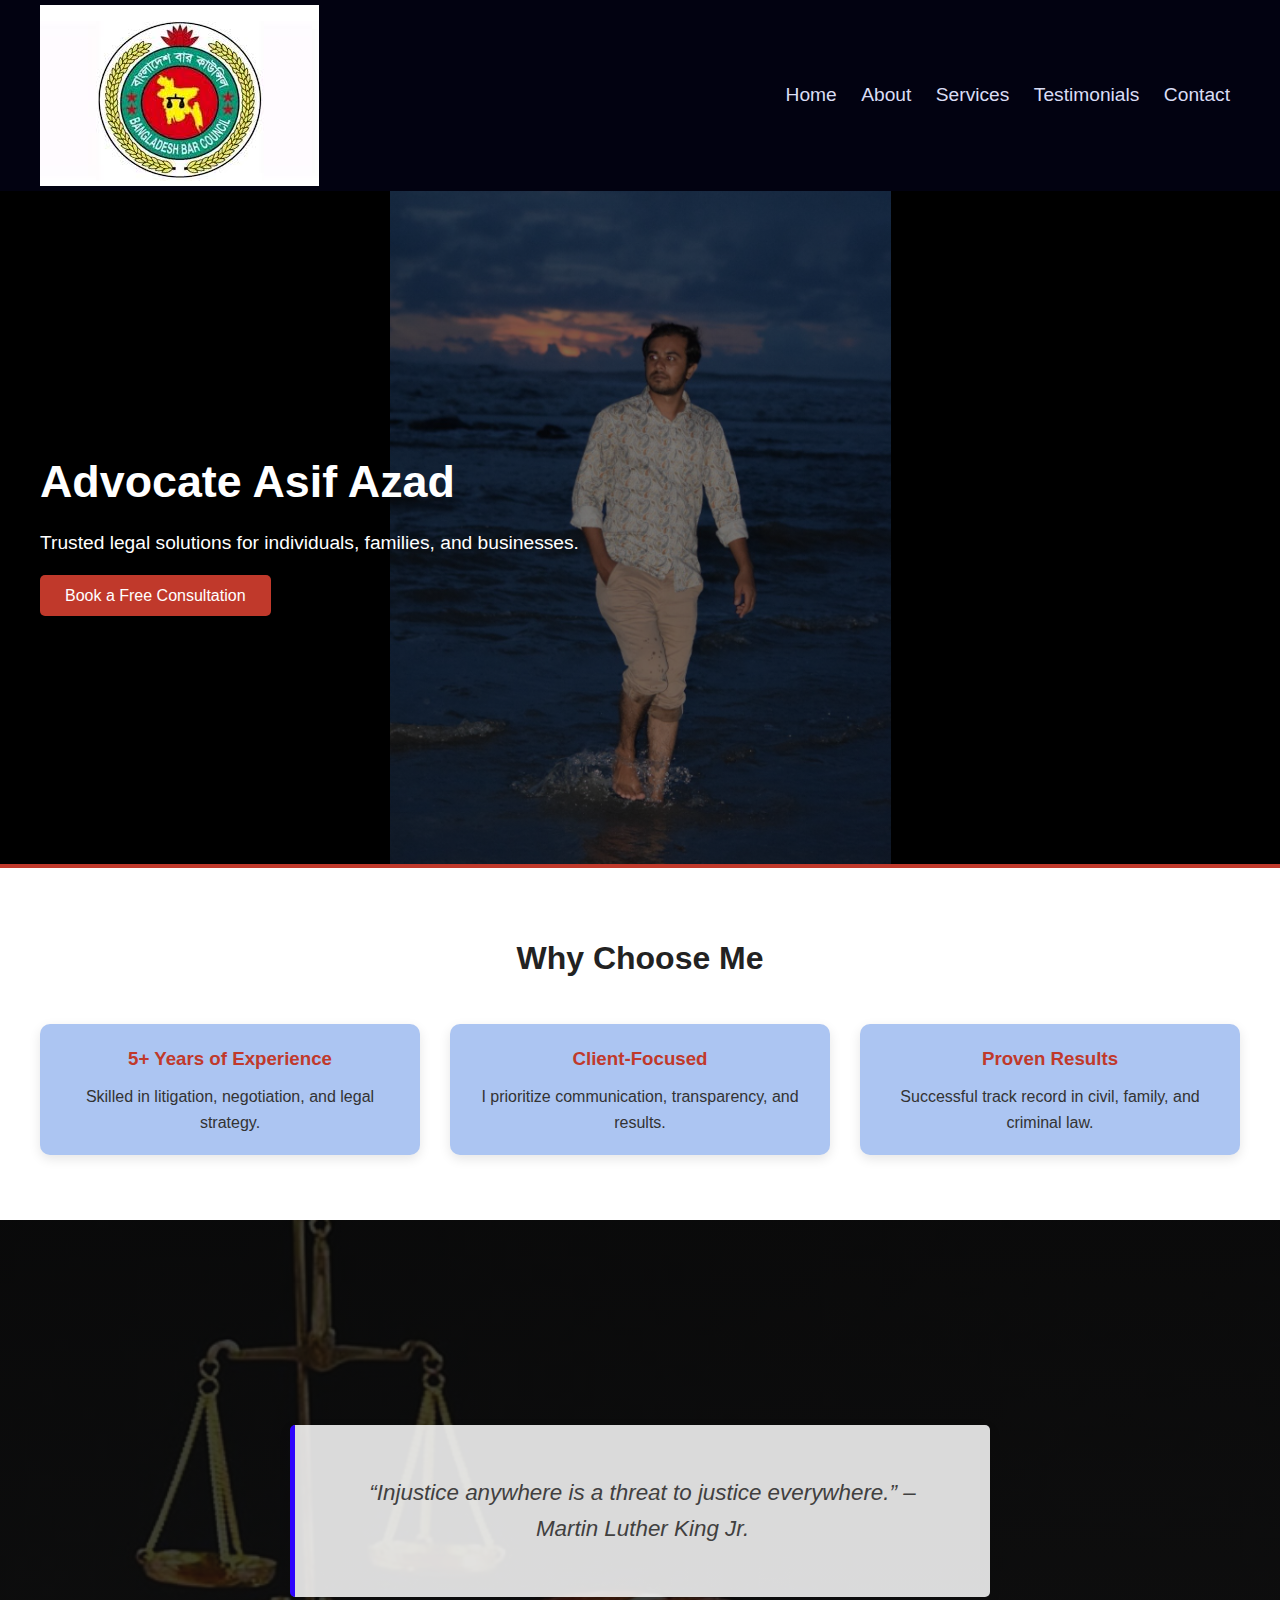
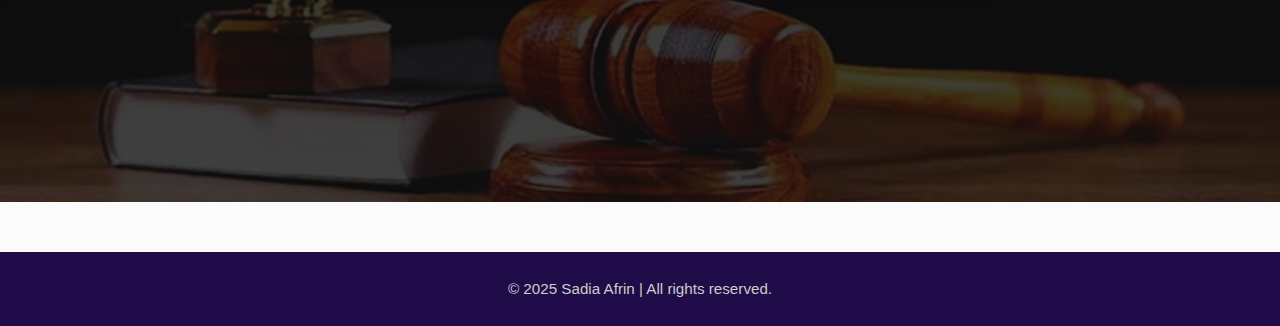
<file: index.html>
<head>
  <meta charset="UTF-8" />
  <meta name="viewport" content="width=device-width, initial-scale=1.0"/>
  <title>Advocate Asif Azad</title>

  <!-- ✅ This must match your actual filename and be in correct path -->
  <link rel="stylesheet" href="style.css" />

  <!-- Optional -->
  <script src="script.js"></script>
</head>

<body>
  <header>
  <div class="container" style="display:flex; justify-content:space-between; align-items:center;">
    <img src="assets/logo.jpg"/>
    <nav>
      <a href="index.html">Home</a>
      <a href="about.html">About</a>
      <a href="services.html">Services</a>
      <a href="testimonials.html">Testimonials</a>
      <a href="contact.html">Contact</a>
    </nav>
    <!-- <button id="toggleDark" aria-label="Toggle dark mode">Dark Mode</button> -->
  </div>
</header>

  <section class="hero">
    <div class="container">
      <h2>Advocate Asif Azad</h2>
      <p>Trusted legal solutions for individuals, families, and businesses.</p>
      <a href="contact.html" class="btn">Book a Free Consultation</a>
    </div>
  </section>

  <!-- 👇 Highlights Section -->
  <section class="highlights">
    <div class="container">
      <h2>Why Choose Me</h2>
      <div class="grid-3">
        <div class="card">
          <h3>5+ Years of Experience</h3>
          <p>Skilled in litigation, negotiation, and legal strategy.</p>
        </div>
        <div class="card">
          <h3>Client-Focused</h3>
          <p>I prioritize communication, transparency, and results.</p>
        </div>
        <div class="card">
          <h3>Proven Results</h3>
          <p>Successful track record in civil, family, and criminal law.</p>
        </div>
      </div>
    </div>
  </section>

  <!-- ✨ Optional Legal Quote -->
  <section class="quote">
    <div class="container">
      <blockquote>
        “Injustice anywhere is a threat to justice everywhere.” – Martin Luther King Jr.
      </blockquote>
    </div>
  </section>

  <footer>
    <div class="container">
      <p>&copy; 2025 Sadia Afrin | All rights reserved.</p>
    </div>
  </footer>

  <script src="script.js"></script>
</body>
</file>
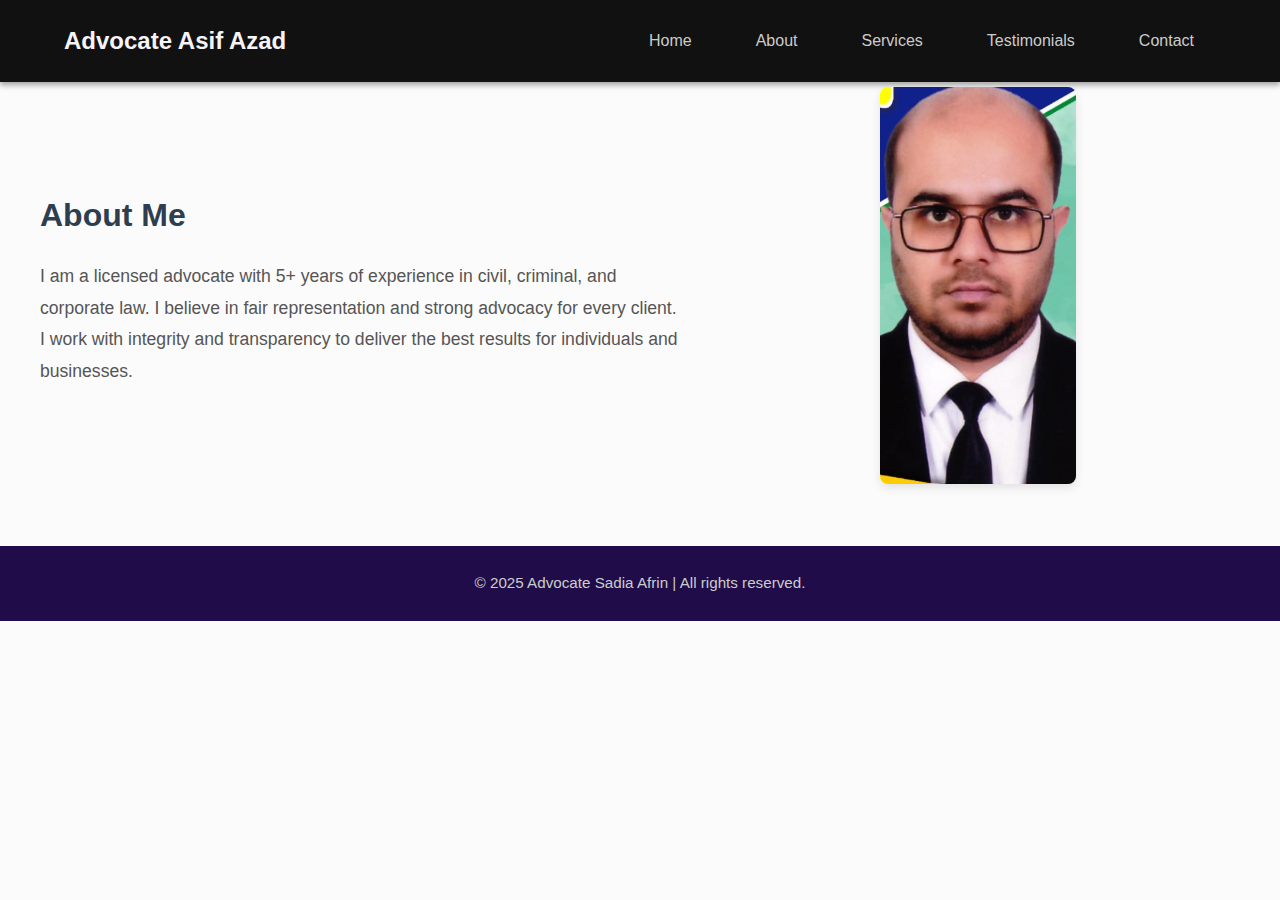
<file: about.html>
<!DOCTYPE html>
<html lang="en">
<head>
  <meta charset="UTF-8" />
  <meta name="viewport" content="width=device-width, initial-scale=1.0"/>
  <title>About - Advocate Asif Azad</title>
  <link rel="stylesheet" href="style.css" />
</head>
<body>
  <header>
    <div class="navbar-container">
    <h2>Advocate Asif Azad</h2>
    <nav>
        
      <a href="index.html">Home</a>
      <a href="about.html">About</a>
      <a href="services.html">Services</a>
      <a href="testimonials.html">Testimonials</a>
      <a href="contact.html">Contact</a>
    </nav>
  </div>
  </header>

  <section class="about" id="about">
   <div class="container about-wrapper">
    <div class="about-text">
      <h2>About Me</h2>
      <p>
        I am a licensed advocate with 5+ years of experience in civil, criminal, and corporate law. 
        I believe in fair representation and strong advocacy for every client. I work with integrity and 
        transparency to deliver the best results for individuals and businesses.
      </p>
    </div>
    <div class="about-photo">
      <img src="assets/ratul2.png" alt="Advocate Asif Azad">
    </div>
  </div>
  </section>

  <footer>
    <div class="container">
      <p>&copy; 2025 Advocate Sadia Afrin | All rights reserved.</p>
    </div>
  </footer>

  <script src="script.js"></script>
</body>
</html>
</file>
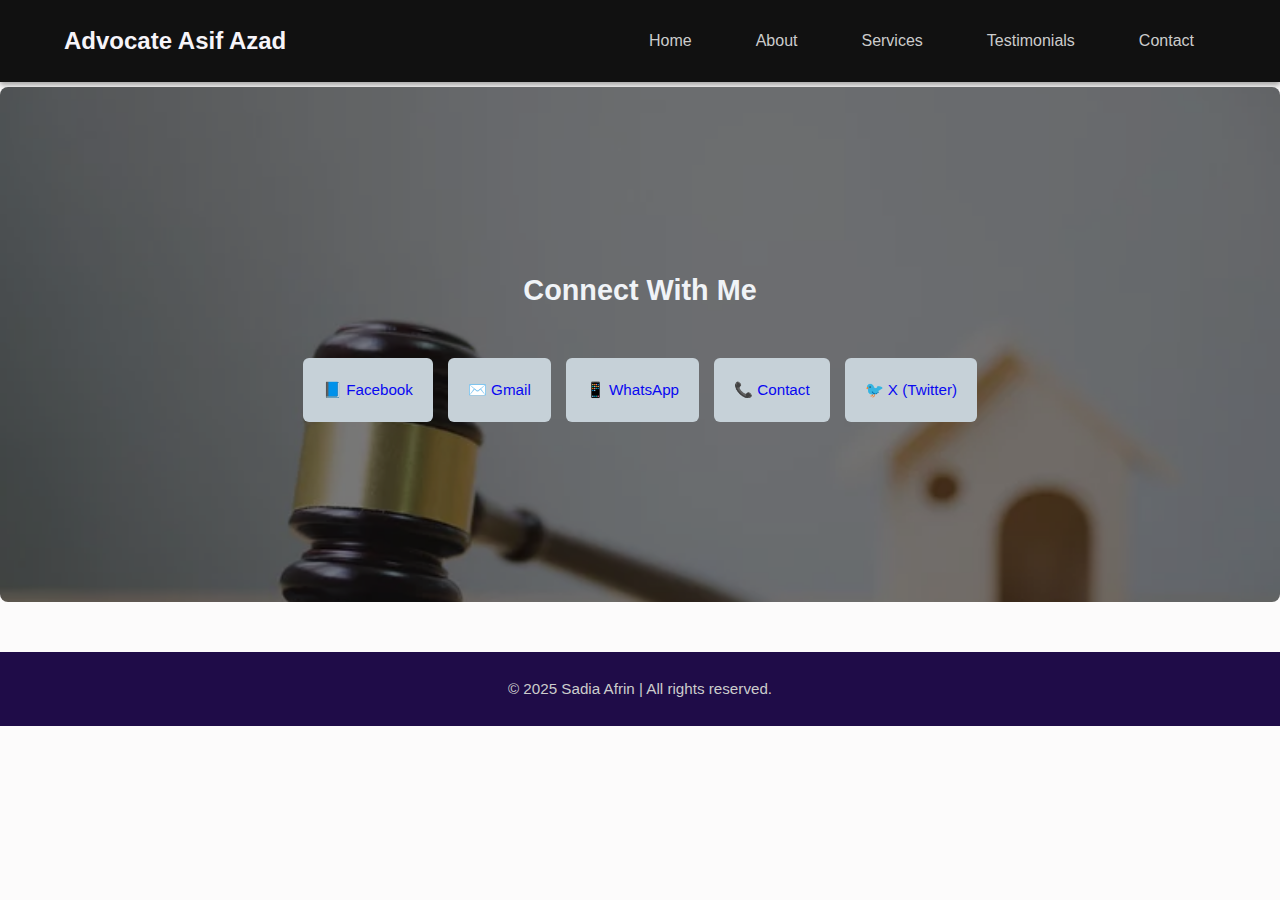
<file: contact.html>
<!DOCTYPE html>
<html lang="en">
<head>
  <meta charset="UTF-8" />
  <meta name="viewport" content="width=device-width, initial-scale=1.0"/>
  <title>Contact - Advocate Asif Azad</title>
  <link rel="stylesheet" href="style.css" />
</head>
<body>
  <header>
     <div class="navbar-container">
    <h2>Advocate Asif Azad</h2>
    <nav>
        
      <a href="index.html">Home</a>
      <a href="about.html">About</a>
      <a href="services.html">Services</a>
      <a href="testimonials.html">Testimonials</a>
      <a href="contact.html">Contact</a>
    </nav>
  </div>
  </header>

  <section class="contact" id="contact">
    <div class="contact-links">
  <h3>Connect With Me</h3>
  <ul>
    <li><a href="https://facebook.com/" target="_blank">📘 Facebook</a></li>
    <li><a href="mailto:youremail@example.com">✉️ Gmail</a></li>
    <li><a href="https://wa.me/8801XXXXXXXXX" target="_blank">📱 WhatsApp</a></li>
    <li><a href="tel:+8801XXXXXXXXX">📞 Contact</a></li>
    <li><a href="https://twitter.com/" target="_blank">🐦 X (Twitter)</a></li>
  </ul>
</div>

  </section>

  <footer>
    <div class="container">
      <p>&copy; 2025 Sadia Afrin | All rights reserved.</p>
    </div>
  </footer>

  <script src="script.js"></script>
</body>
</html>
</file>
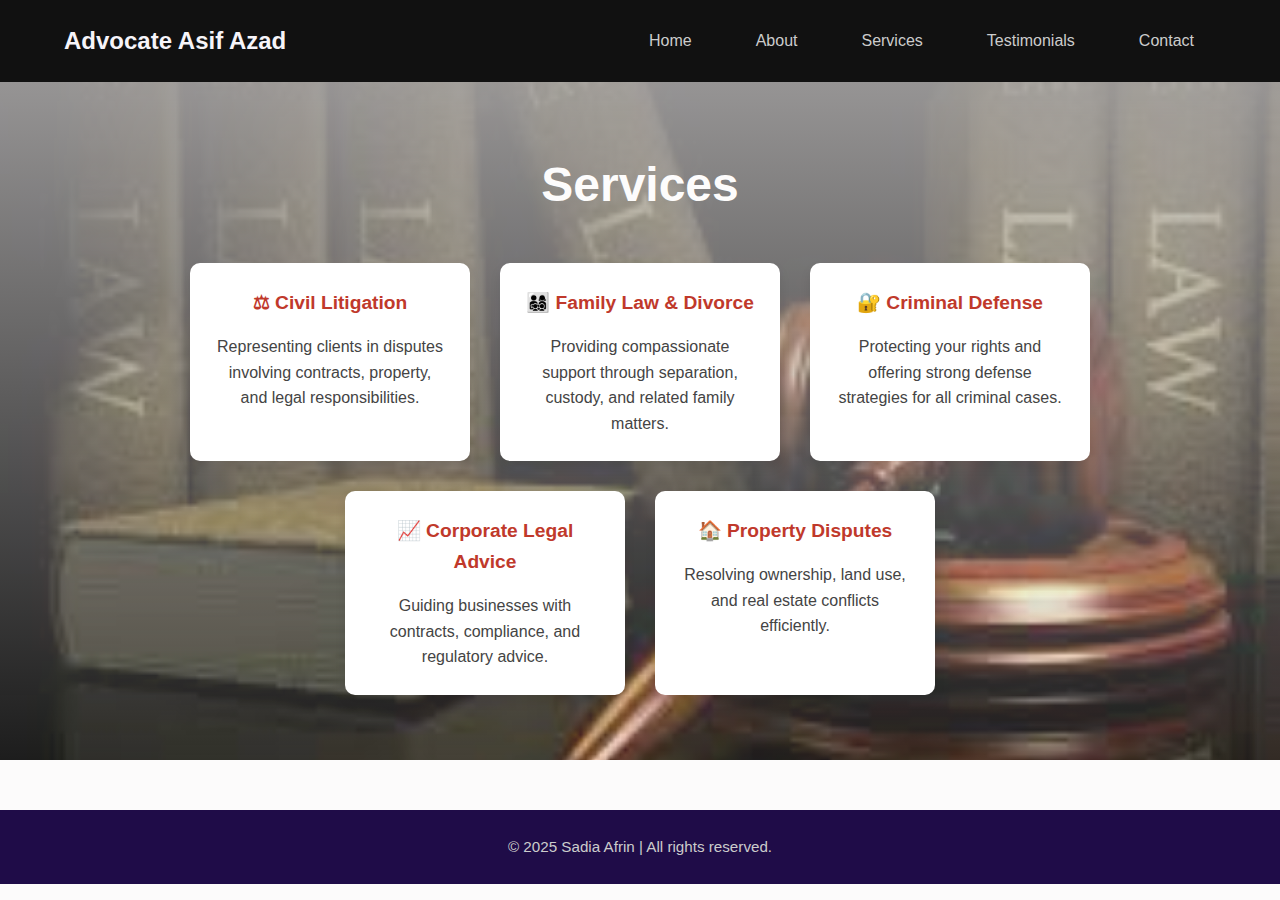
<file: services.html>
<!DOCTYPE html>
<html lang="en">
<head>
  <meta charset="UTF-8" />
  <meta name="viewport" content="width=device-width, initial-scale=1.0"/>
  <title>Services - Advocate Asif Azad</title>
  <link rel="stylesheet" href="style.css" />
</head>
<body>
  <header>
     <div class="navbar-container">
    <h2>Advocate Asif Azad</h2>
    <nav>
        
      <a href="index.html">Home</a>
      <a href="about.html">About</a>
      <a href="services.html">Services</a>
      <a href="testimonials.html">Testimonials</a>
      <a href="contact.html">Contact</a>
    </nav>
  </div>
  </header>

  <section class="services-section" id="services">
  <div class="container">
    <h2>Services</h2>
    <div class="services-grid">
      <div class="service-card">
        <h3>⚖ Civil Litigation</h3>
        <p>Representing clients in disputes involving contracts, property, and legal responsibilities.</p>
      </div>
      <div class="service-card">
        <h3>👨‍👩‍👧‍👦 Family Law & Divorce</h3>
        <p>Providing compassionate support through separation, custody, and related family matters.</p>
      </div>
      <div class="service-card">
        <h3>🔐 Criminal Defense</h3>
        <p>Protecting your rights and offering strong defense strategies for all criminal cases.</p>
      </div>
      <div class="service-card">
        <h3>📈 Corporate Legal Advice</h3>
        <p>Guiding businesses with contracts, compliance, and regulatory advice.</p>
      </div>
      <div class="service-card">
        <h3>🏠 Property Disputes</h3>
        <p>Resolving ownership, land use, and real estate conflicts efficiently.</p>
      </div>
    </div>
  </div>
</section>


  <footer>
    <div class="container">
      <p>&copy; 2025 Sadia Afrin | All rights reserved.</p>
    </div>
  </footer>

  <script src="script.js"></script>
</body>
</html>
</file>
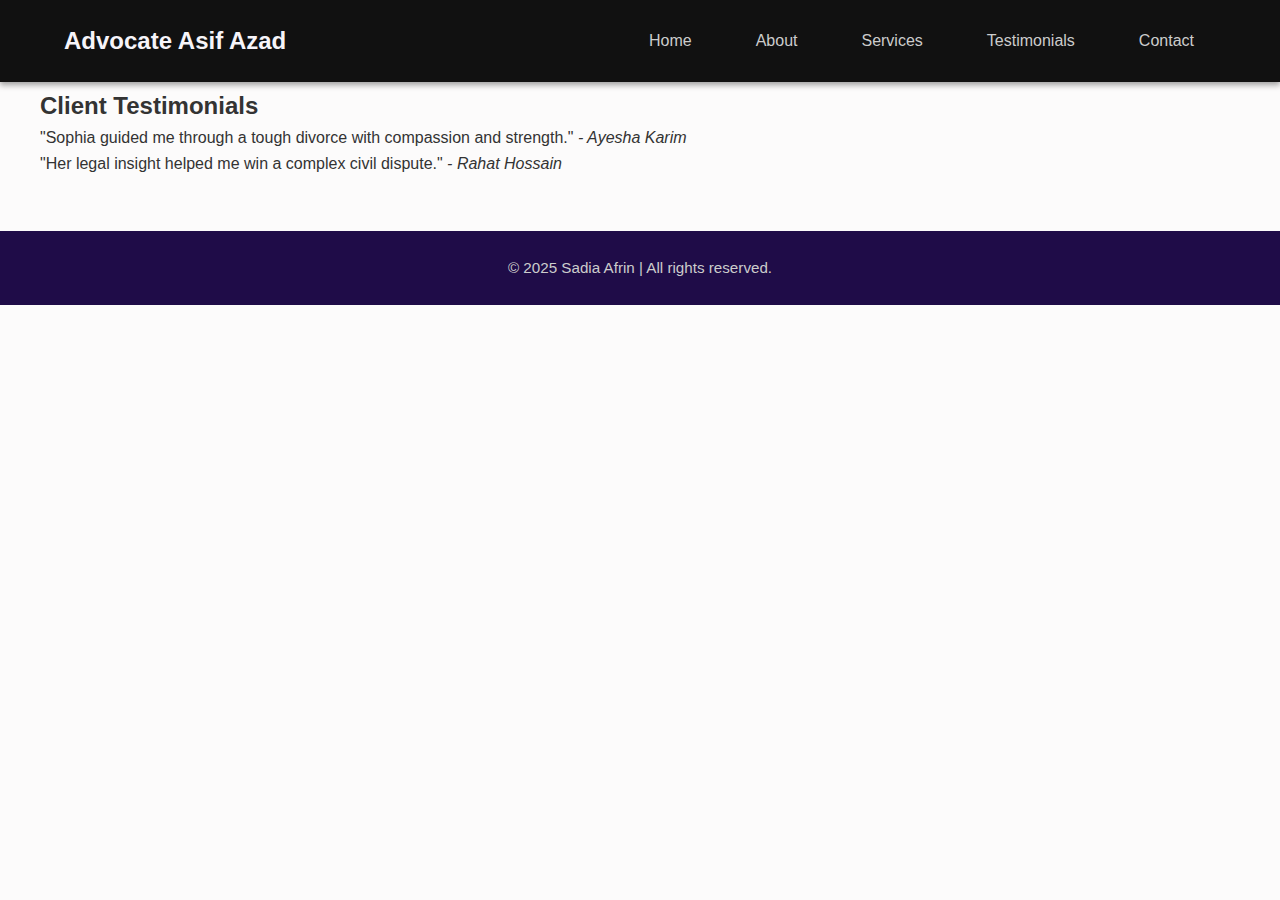
<file: testimonials.html>
<!DOCTYPE html>
<html lang="en">
<head>
  <meta charset="UTF-8" />
  <meta name="viewport" content="width=device-width, initial-scale=1.0"/>
  <title>Testimonials - Advocate Asif Azad</title>
  <link rel="stylesheet" href="style.css" />
</head>
<body>
  <header>
     <div class="navbar-container">
    <h2>Advocate Asif Azad</h2>
    <nav>
        
      <a href="index.html">Home</a>
      <a href="about.html">About</a>
      <a href="services.html">Services</a>
      <a href="testimonials.html">Testimonials</a>
      <a href="contact.html">Contact</a>
    </nav>
  </div>
  </header>

  <section class="testimonials" id="testimonials">
    <div class="container">
      <h2>Client Testimonials</h2>
      <blockquote>
        "Sophia guided me through a tough divorce with compassion and strength."
        <cite>- Ayesha Karim</cite>
      </blockquote>
      <blockquote>
        "Her legal insight helped me win a complex civil dispute."
        <cite>- Rahat Hossain</cite>
      </blockquote>
    </div>
  </section>

  <footer>
    <div class="container">
      <p>&copy; 2025 Sadia Afrin | All rights reserved.</p>
    </div>
  </footer>

  <script src="script.js"></script>
</body>
</html>
</file>
<file: style.css>
/* Base Reset */
* {
  margin: 0;
  padding: 0;
  box-sizing: border-box;
}

body {
  font-family: 'Segoe UI', Tahoma, Geneva, Verdana, sans-serif;
  background-color: #fcfbfb;
  color: #333;
  line-height: 1.6;
}

/* Container */
.container {
  width: 100%;
  max-width: 1200px;
  margin: auto;
  padding: 5px 0;
}

/* Navbar Container */
.navbar-container {
  display: flex;
  justify-content: space-between;
  align-items: center;
  padding: 20px 5%;
  background-color: #111;
  color: rgb(246, 244, 249);
  box-shadow: 0 4px 6px rgba(0,0,0,0.2);
  flex-wrap: wrap;
}

/* Logo or Title */
.navbar-container h1 {
  font-size: 1.8rem;
  color: #fff;
}

/* Navigation Links */
.navbar-container nav {
  display: flex;
  gap: 20px;
}

.navbar-container nav a {
  color: #ccc;
  text-decoration: none;
  font-size: 1rem;
  padding: 8px 12px;
  transition: all 0.3s ease;
  border-radius: 4px;
}

.navbar-container nav a:hover {
  background-color: #c0392b;
  color: #fff;
}


/* Header */
header {
  background-color: #020211;
  color: #367cee;
  padding: 0;
  box-shadow: 0 2px 5px rgba(0, 0, 0, 0.2);
}

header h1 {
  image-orientation: 1rem;
  margin-left: 500px;

}

nav a {
  color: #daddf5;
  text-decoration: none;
  margin: 0 10px;
  font-size: 1.2rem;
  transition: color 0.3s, border-bottom 0.3s;
}

nav a:hover {
  color: #0c0ceb;
  border-bottom: 2px solid #f30707;
  padding-bottom: 2px;
}

/* Dark Mode Base */
/* Dark Mode Styles */
body.dark-mode {
  background-color: #121212;
  color: #f1f1f1;
}

body.dark-mode header,
body.dark-mode footer {
  background-color: #000;
  color: #eee;
}

body.dark-mode nav a {
  color: #bbb;
}

body.dark-mode .card {
  background-color: #1e1e1e;
  color: #eee;
}

body.dark-mode .quote blockquote {
  background: #1e1e1e;
  color: #ccc;
  border-left-color: #e74c3c;
}
/* Toggle Button Style */
#toggleDark {
  background: #0f0706;
  color: #fff;
  border: none;
  padding: 8px 14px;
  border-radius: 5px;
  cursor: pointer;
  font-size: 0.95rem;
  transition: background 0.3s ease;
}

#toggleDark:hover {
  background: #a93226;
}

/* Hero Section */
.hero {
  background: linear-gradient(rgba(0, 0, 0, 0.5), rgba(0, 0, 0, 0.5)),
              url('assets/ratul1.png') no-repeat top center;
  background-size: contain; /* ✅ Instead of 'cover' */
  background-repeat: no-repeat;
  background-color: #000;
  color: white;
  display: flex;
  flex-direction: column;
  justify-content: flex-end;   /* Align children to bottom */
  align-items: centebottomr;         /* Center horizontally */
  text-align: bottom;
  padding: 250px 30px; /* adjust as needed */
  border-bottom: 4px solid #c0392b;
}



.hero h2 {
  font-size: 2.8rem;
  margin-bottom: 10px;
}

.hero p {
  font-size: 1.2rem;
  margin-bottom: 25px;
}

.hero .btn {
  background: #c0392b;
  color: #fff;
  padding: 12px 25px;
  text-decoration: none;
  font-size: 1rem;
  border-radius: 5px;
  transition: background 0.3s;
}

.hero .btn:hover {
  background: #a93226;
}

/* Highlights Section */
.highlights {
  padding: 60px 0;
  background: #fff;
}

.highlights h2 {
  text-align: center;
  font-size: 2rem;
  margin-bottom: 40px;
  color: #222;
}

.grid-3 {
  display: flex;
  flex-wrap: wrap;
  gap: 30px;
  justify-content: space-between;
}

.card {
  background: #acc5f2;
  border-radius: 10px;
  box-shadow: 0 4px 12px rgba(0,0,0,0.1);
  padding: 20px;
  flex: 1 1 30%;
  text-align: center;
  transition: transform 0.3s ease;
}

.card:hover {
  transform: translateY(-8px);
}

.card h3 {
  color: #c0392b;
  margin-bottom: 10px;
}

/* Quote Section */
.quote {
  background: linear-gradient(rgba(9, 9, 9, 0.8), rgba(15, 15, 15, 0.8)),
              url('assets/law_justice.jpg') no-repeat center center / cover;
  padding: 200px 10px;
}

.quote blockquote {
  font-style: italic;
  font-size: 1.4rem;
  text-align: center;
  max-width: 700px;
  margin: 0 auto;
  padding: 50px;
  color: #414040;
  border-left: 5px solid #2d03fd;
  background: rgba(255, 255, 255, 0.85); /* Optional: makes quote readable */
  border-radius: 5px;
  box-shadow: 0 4px 12px rgba(0,0,0,0.1);
}

/* Footer */
footer {
  background-color: #1f0c48;
  color: #ccc;
  text-align: center;
  padding: 20px 0;
  font-size: 0.95rem;
  margin-top: 50px;
}

/* Responsive */
@media (max-width: 768px) {
  nav {
    margin-top: 10px;
  }

  nav a {
    display: block;
    margin: 8px 0;
  }

  .grid-3 {
    flex-direction: column;
  }

  .card {
    flex: 1 1 100%;
  }

  .hero h2 {
    font-size: 2rem;
  }

  .hero p {
    font-size: 1rem;
  }

  .hero .btn {
    padding: 10px 20px;
    font-size: 0.95rem;
  }
}

/* Fade-in animation */
.fade-in {
  opacity: 0;
  transform: translateY(20px);
  transition: all 0.8s ease-in-out;
}

.fade-in.visible {
  opacity: 1;
  transform: none;
}

/* Dark Mode */
body.dark-mode {
  background-color: #121212;
  color: #f1f1f1;
}

body.dark-mode header,
body.dark-mode footer {
  background-color: #000;
  color: #eee;
}

body.dark-mode nav a {
  color: #bbb;
}

body.dark-mode .card {
  background-color: #1e1e1e;
  color: #eee;
}

body.dark-mode .quote blockquote {
  background: #1e1e1e;
  color: #ccc;
  border-left-color: #e74c3c;
}
.contact-links {
  margin-top: 5px;
  text-align: center;
  padding: 180px 10px;
  background: linear-gradient(rgba(0,0,0,0.5), rgba(0,0,0,0.5)),
              url('assets/contact1.jpg') no-repeat center center / cover;
  color: #fff;
  border-radius: 8px;
}


.contact-links h3 {
  margin-bottom: 45px;
  font-size: 1.8rem;
  color: #f0f3f7;
}

.contact-links ul {
  list-style: none;
  padding: 0;
  display: flex;
  flex-wrap: wrap;
  justify-content: center;
  gap: 15px;
}

.contact-links li {
  display: inline-block;
}

.contact-links a {
  display: inline-block;
  padding: 20px 20px;
  background-color: #c6d1d8;
  color: rgb(9, 9, 241);
  text-decoration: none;
  border-radius: 6px;
  transition: background 0.3s ease;
  font-size: 0.95rem;
}

.contact-links a:hover {
  background-color: #1a5276;
}

/* about me */

.about-section {
  padding: 100px 10px;
  background: linear-gradient(135deg, #636465, #fefefe);
  color: #2c3e50;
}

.about-wrapper {
  display: flex;
  flex-wrap: wrap;
  align-items: center;
  justify-content: space-between;
  gap: 30px;
}

.about-text {
  flex: 1 1 50%;
}

.about-text h2 {
  font-size: 2rem;
  margin-bottom: 20px;
  color: #2c3e50;
}

.about-text p {
  font-size: 1.1rem;
  line-height: 1.8;
  color: #555;
}

.about-photo {
  flex: 1 1 40%;
  text-align: center;
}

.about-photo img {
  max-width: 100%;
  height: auto;
  border-radius: 8px;
  box-shadow: 0 4px 10px rgba(0,0,0,0.1);
}

/* services */
.services-section {
  background: linear-gradient(rgba(167, 165, 165, 0.899), rgba(255, 255, 255, 0.11)),
              url('assets/services.jpg') no-repeat center center / cover;
  padding: 60px 20px;
}

.services-section h2 {
  text-align: center;
  margin-bottom: 40px;
  font-size: 3rem;
  color: #fdfcfc;
}

.services-grid {
  display: flex;
  flex-wrap: wrap;
  justify-content: center;
  gap: 30px;
}

.service-card {
  background: #ffffff;
  padding: 25px;
  border-radius: 10px;
  width: 280px;
  box-shadow: 0 6px 12px rgba(0,0,0,0.08);
  text-align: center;
  transition: transform 0.3s ease, box-shadow 0.3s ease;
}

.service-card h3 {
  font-size: 1.2rem;
  margin-bottom: 15px;
  color: #c0392b;
}

.service-card p {
  font-size: 1rem;
  color: #444;
  line-height: 1.6;
}

.service-card:hover {
  transform: translateY(-8px);
  box-shadow: 0 10px 18px rgba(0,0,0,0.1);
}
</file>
